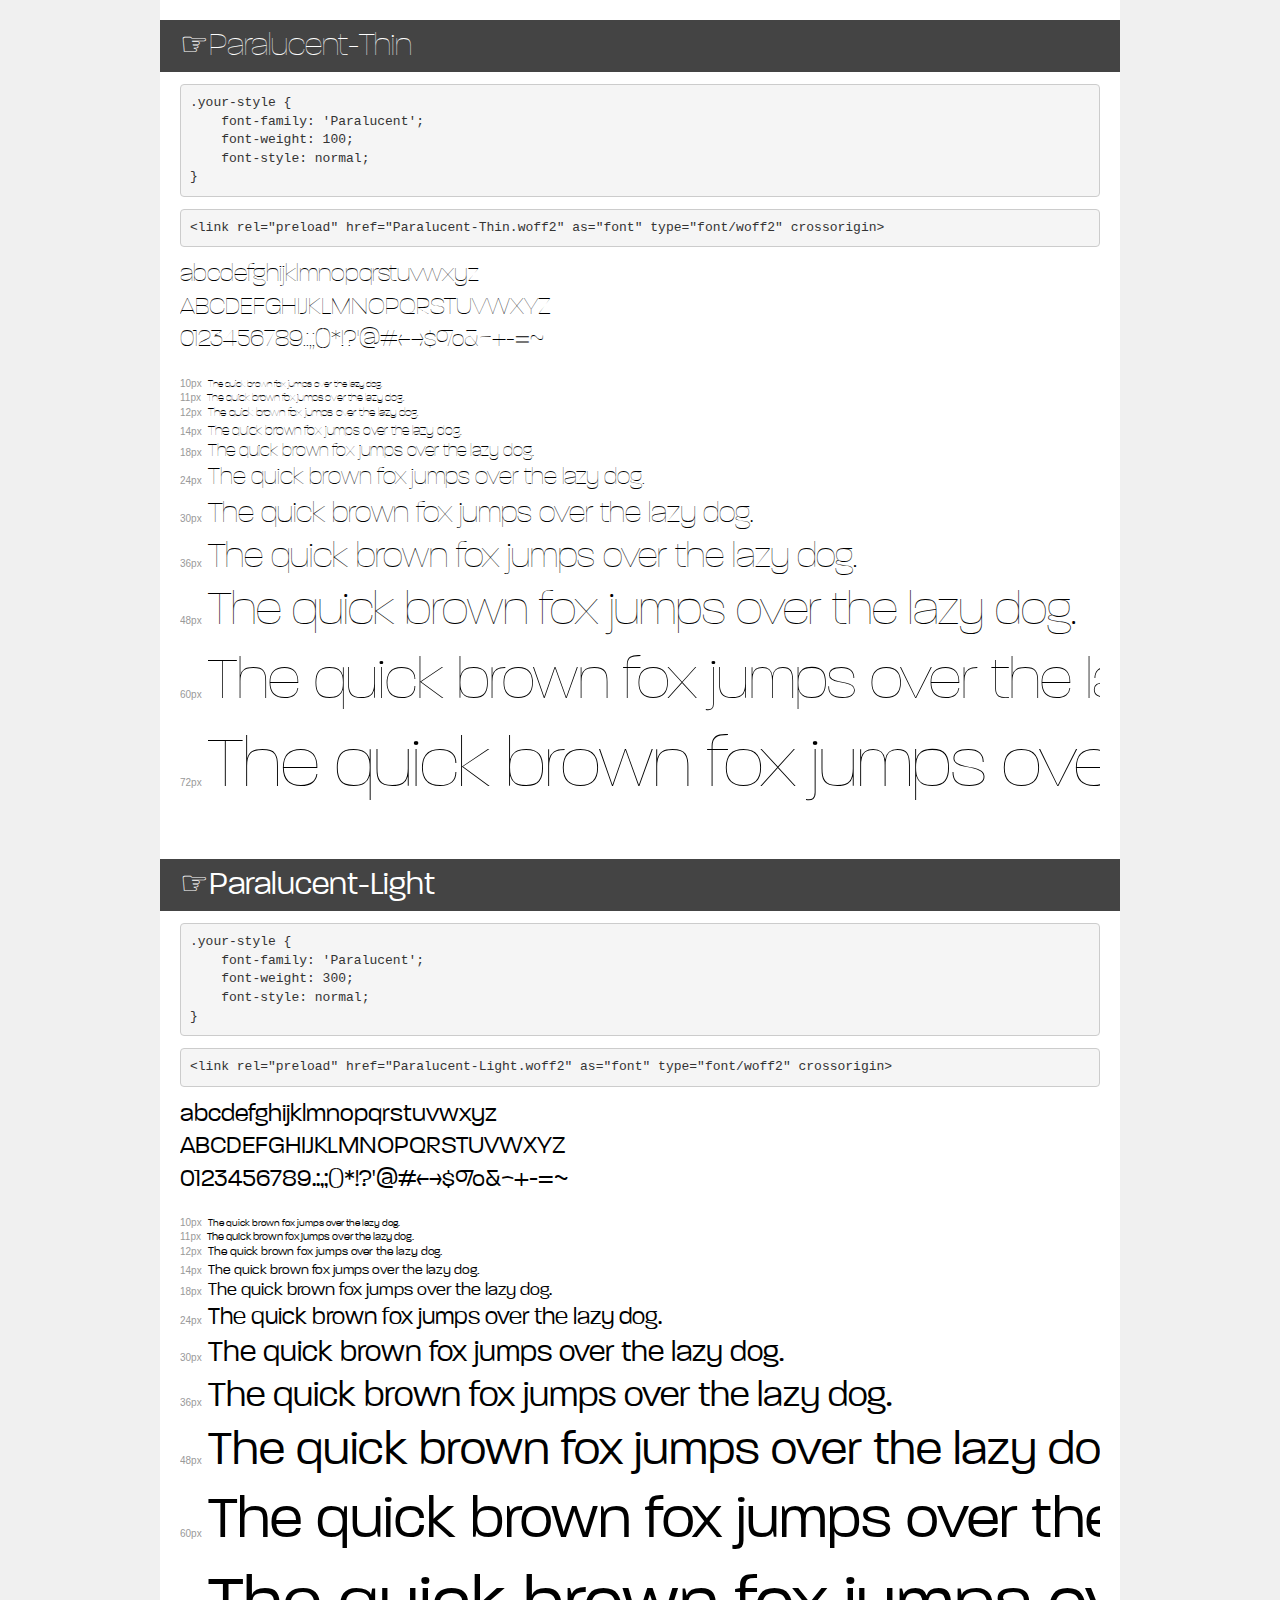
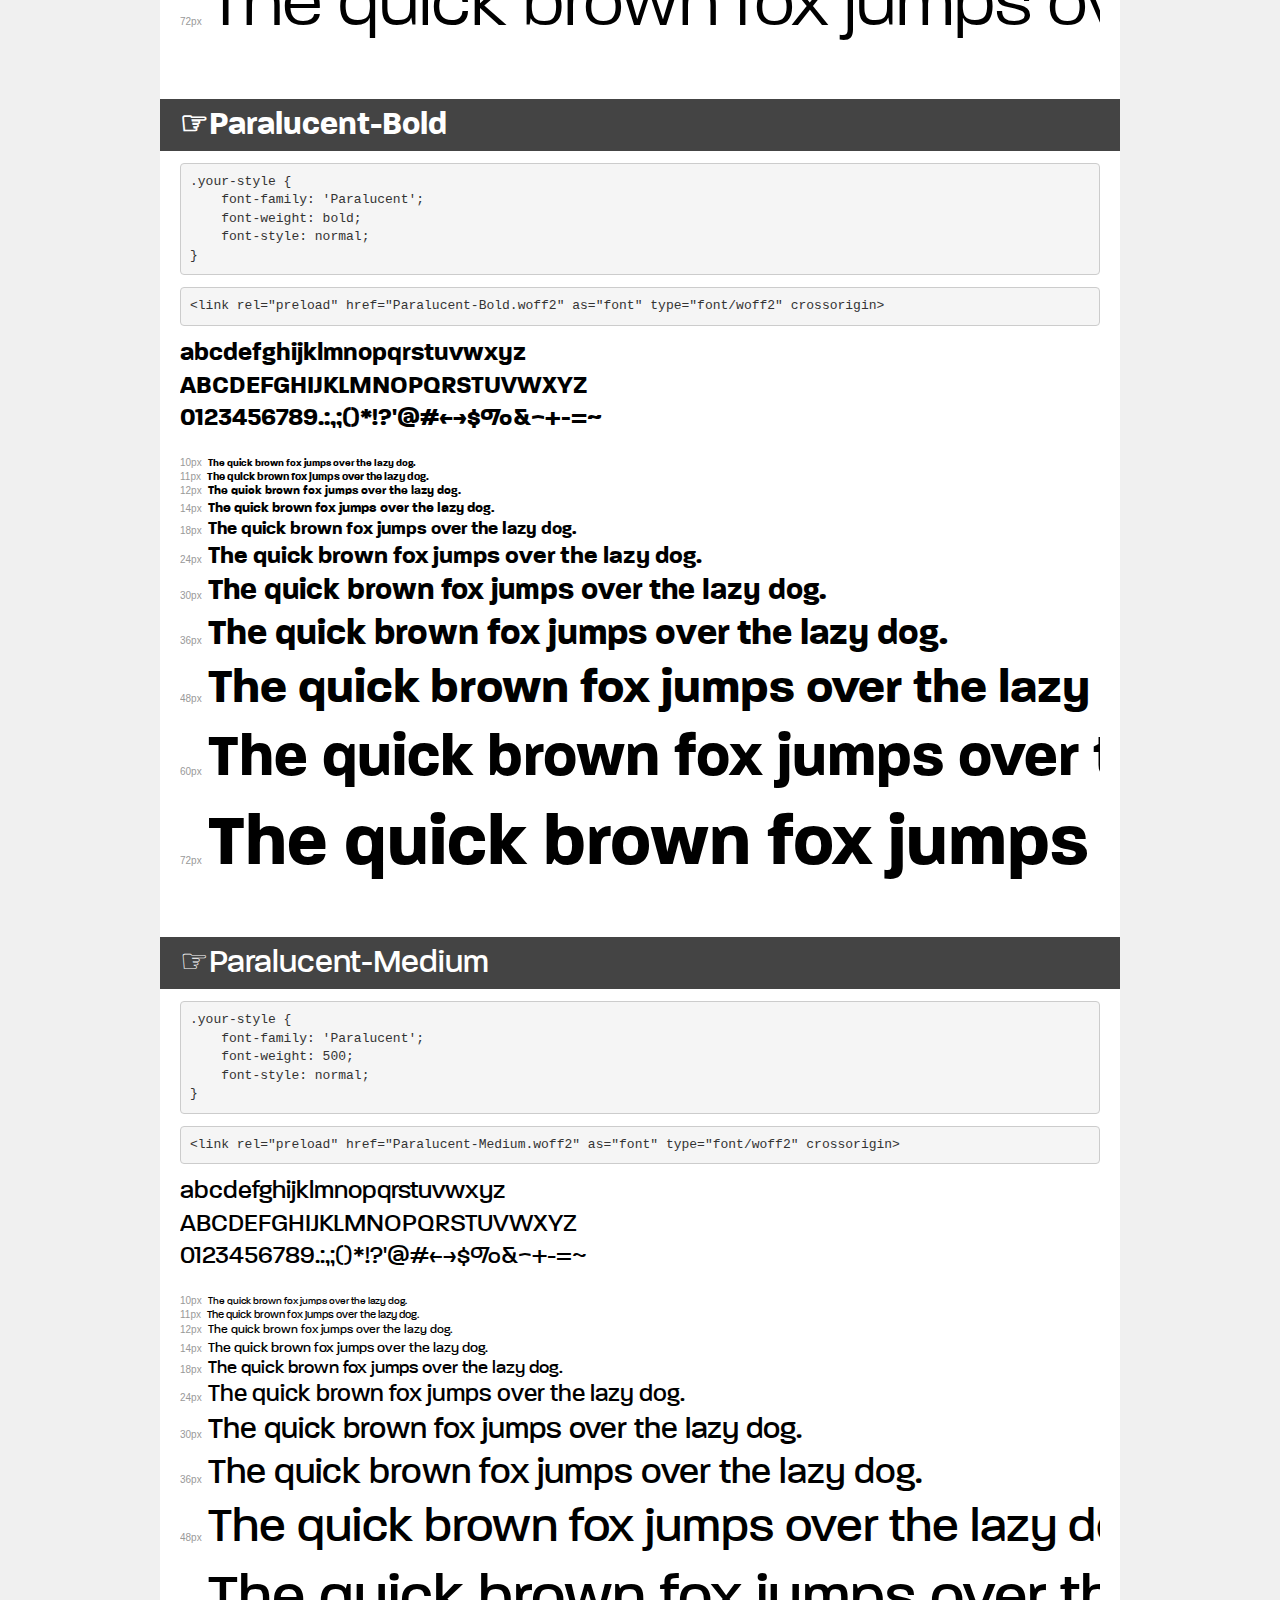
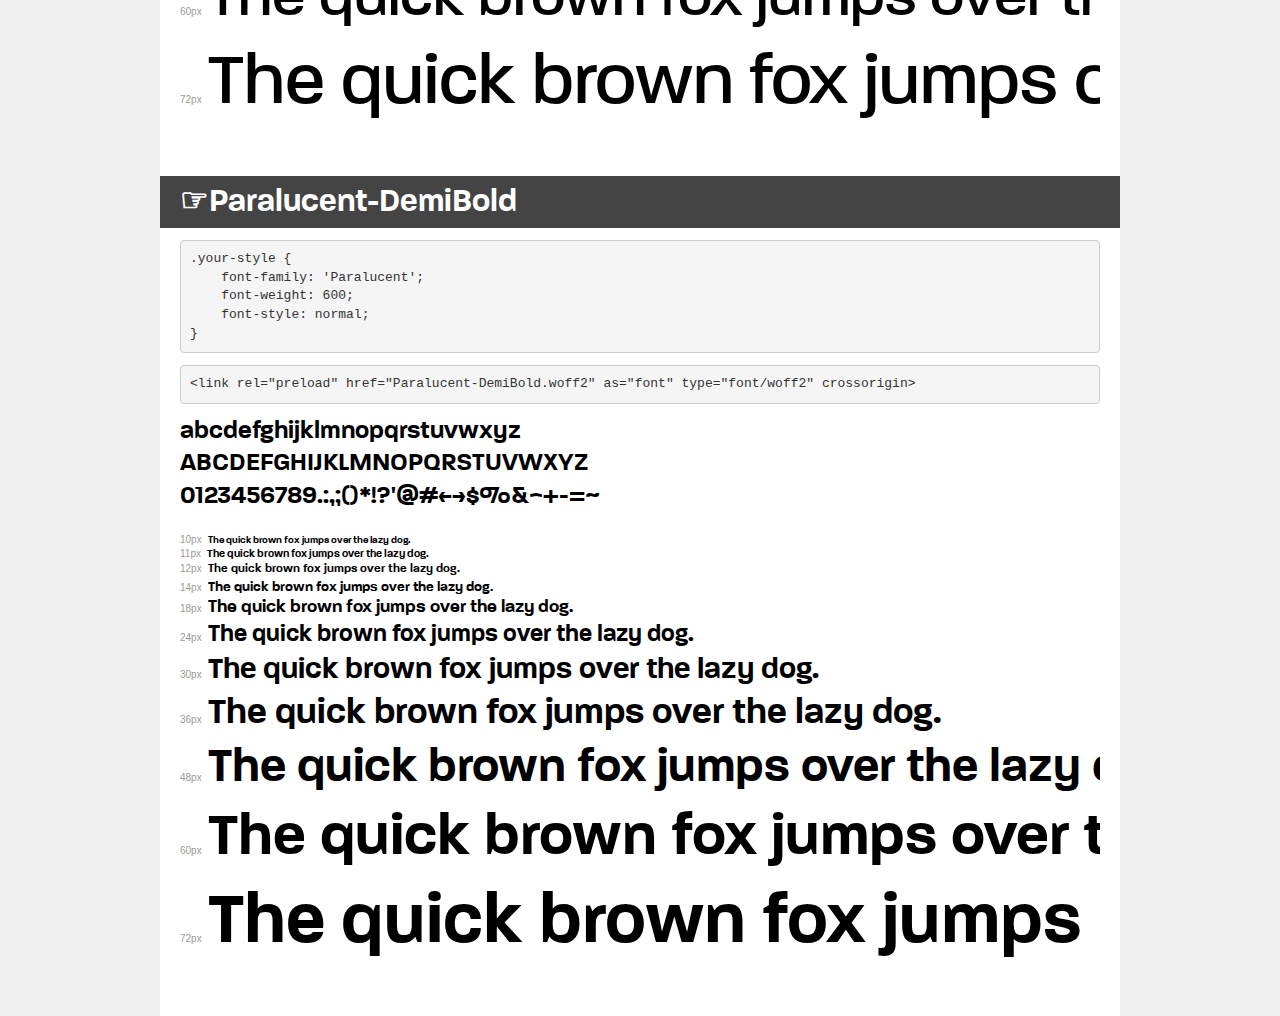
<file: src/fonts/Paralucent/demo.html>
<!DOCTYPE html>
<html lang="en">
<head>
    <meta charset="utf-8">
    <meta http-equiv="X-UA-Compatible" content="IE=edge">
    <meta name="viewport" content="width=device-width, initial-scale=1">
    <meta name="robots" content="noindex, noarchive">
    <meta name="format-detection" content="telephone=no">
    <title>Transfonter demo</title>
    <link href="stylesheet.css" rel="stylesheet">
    <style>
        /*
        http://meyerweb.com/eric/tools/css/reset/
        v2.0 | 20110126
        License: none (public domain)
        */
        html, body, div, span, applet, object, iframe,
        h1, h2, h3, h4, h5, h6, p, blockquote, pre,
        a, abbr, acronym, address, big, cite, code,
        del, dfn, em, img, ins, kbd, q, s, samp,
        small, strike, strong, sub, sup, tt, var,
        b, u, i, center,
        dl, dt, dd, ol, ul, li,
        fieldset, form, label, legend,
        table, caption, tbody, tfoot, thead, tr, th, td,
        article, aside, canvas, details, embed,
        figure, figcaption, footer, header, hgroup,
        menu, nav, output, ruby, section, summary,
        time, mark, audio, video {
            margin: 0;
            padding: 0;
            border: 0;
            font-size: 100%;
            font: inherit;
            vertical-align: baseline;
        }
        /* HTML5 display-role reset for older browsers */
        article, aside, details, figcaption, figure,
        footer, header, hgroup, menu, nav, section {
            display: block;
        }
        body {
            line-height: 1;
        }
        ol, ul {
            list-style: none;
        }
        blockquote, q {
            quotes: none;
        }
        blockquote:before, blockquote:after,
        q:before, q:after {
            content: '';
            content: none;
        }
        table {
            border-collapse: collapse;
            border-spacing: 0;
        }
        /* demo styles */
        body {
            background: #f0f0f0;
            color: #000;
        }
        .page {
            background: #fff;
            width: 920px;
            margin: 0 auto;
            padding: 20px 20px 0 20px;
            overflow: hidden;
        }
        .font-container {
            overflow-x: auto;
            overflow-y: hidden;
            margin-bottom: 40px;
            line-height: 1.3;
            white-space: nowrap;
            padding-bottom: 5px;
        }
        h1 {
            position: relative;
            background: #444;
            font-size: 32px;
            color: #fff;
            padding: 10px 20px;
            margin: 0 -20px 12px -20px;
        }
        .letters {
            font-size: 25px;
            margin-bottom: 20px;
        }
        .s10:before {
            content: '10px';
        }
        .s11:before {
            content: '11px';
        }
        .s12:before {
            content: '12px';
        }
        .s14:before {
            content: '14px';
        }
        .s18:before {
            content: '18px';
        }
        .s24:before {
            content: '24px';
        }
        .s30:before {
            content: '30px';
        }
        .s36:before {
            content: '36px';
        }
        .s48:before {
            content: '48px';
        }
        .s60:before {
            content: '60px';
        }
        .s72:before {
            content: '72px';
        }
        .s10:before, .s11:before, .s12:before, .s14:before,
        .s18:before, .s24:before, .s30:before, .s36:before,
        .s48:before, .s60:before, .s72:before {
            font-family: Arial, sans-serif;
            font-size: 10px;
            font-weight: normal;
            font-style: normal;
            color: #999;
            padding-right: 6px;
        }
        pre {
            display: block;
            padding: 9px;
            margin: 0 0 12px;
            font-family: Monaco, Menlo, Consolas, "Courier New", monospace;
            font-size: 13px;
            line-height: 1.428571429;
            color: #333;
            font-weight: normal;
            font-style: normal;
            background-color: #f5f5f5;
            border: 1px solid #ccc;
            overflow-x: auto;
            border-radius: 4px;
        }
        /* responsive */
        @media (max-width: 959px) {
            .page {
                width: auto;
                margin: 0;
            }
        }
    </style>
</head>
<body>
<div class="page">
    <div class="demo">
        <h1 style="font-family: 'Paralucent'; font-weight: 100; font-style: normal;">☞Paralucent-Thin</h1>
        <pre title="Usage">.your-style {
    font-family: 'Paralucent';
    font-weight: 100;
    font-style: normal;
}</pre>
        <pre title="Preload (optional)">
&lt;link rel=&quot;preload&quot; href=&quot;Paralucent-Thin.woff2&quot; as=&quot;font&quot; type=&quot;font/woff2&quot; crossorigin&gt;</pre>
        <div class="font-container" style="font-family: 'Paralucent'; font-weight: 100; font-style: normal;">
            <p class="letters">
                abcdefghijklmnopqrstuvwxyz<br>
ABCDEFGHIJKLMNOPQRSTUVWXYZ<br>
                0123456789.:,;()*!?'@#&lt;&gt;$%&^+-=~
            </p>
            <p class="s10" style="font-size: 10px;">The quick brown fox jumps over the lazy dog.</p>
            <p class="s11" style="font-size: 11px;">The quick brown fox jumps over the lazy dog.</p>
            <p class="s12" style="font-size: 12px;">The quick brown fox jumps over the lazy dog.</p>
            <p class="s14" style="font-size: 14px;">The quick brown fox jumps over the lazy dog.</p>
            <p class="s18" style="font-size: 18px;">The quick brown fox jumps over the lazy dog.</p>
            <p class="s24" style="font-size: 24px;">The quick brown fox jumps over the lazy dog.</p>
            <p class="s30" style="font-size: 30px;">The quick brown fox jumps over the lazy dog.</p>
            <p class="s36" style="font-size: 36px;">The quick brown fox jumps over the lazy dog.</p>
            <p class="s48" style="font-size: 48px;">The quick brown fox jumps over the lazy dog.</p>
            <p class="s60" style="font-size: 60px;">The quick brown fox jumps over the lazy dog.</p>
            <p class="s72" style="font-size: 72px;">The quick brown fox jumps over the lazy dog.</p>
        </div>
    </div>

    <div class="demo">
        <h1 style="font-family: 'Paralucent'; font-weight: 300; font-style: normal;">☞Paralucent-Light</h1>
        <pre title="Usage">.your-style {
    font-family: 'Paralucent';
    font-weight: 300;
    font-style: normal;
}</pre>
        <pre title="Preload (optional)">
&lt;link rel=&quot;preload&quot; href=&quot;Paralucent-Light.woff2&quot; as=&quot;font&quot; type=&quot;font/woff2&quot; crossorigin&gt;</pre>
        <div class="font-container" style="font-family: 'Paralucent'; font-weight: 300; font-style: normal;">
            <p class="letters">
                abcdefghijklmnopqrstuvwxyz<br>
ABCDEFGHIJKLMNOPQRSTUVWXYZ<br>
                0123456789.:,;()*!?'@#&lt;&gt;$%&^+-=~
            </p>
            <p class="s10" style="font-size: 10px;">The quick brown fox jumps over the lazy dog.</p>
            <p class="s11" style="font-size: 11px;">The quick brown fox jumps over the lazy dog.</p>
            <p class="s12" style="font-size: 12px;">The quick brown fox jumps over the lazy dog.</p>
            <p class="s14" style="font-size: 14px;">The quick brown fox jumps over the lazy dog.</p>
            <p class="s18" style="font-size: 18px;">The quick brown fox jumps over the lazy dog.</p>
            <p class="s24" style="font-size: 24px;">The quick brown fox jumps over the lazy dog.</p>
            <p class="s30" style="font-size: 30px;">The quick brown fox jumps over the lazy dog.</p>
            <p class="s36" style="font-size: 36px;">The quick brown fox jumps over the lazy dog.</p>
            <p class="s48" style="font-size: 48px;">The quick brown fox jumps over the lazy dog.</p>
            <p class="s60" style="font-size: 60px;">The quick brown fox jumps over the lazy dog.</p>
            <p class="s72" style="font-size: 72px;">The quick brown fox jumps over the lazy dog.</p>
        </div>
    </div>

    <div class="demo">
        <h1 style="font-family: 'Paralucent'; font-weight: bold; font-style: normal;">☞Paralucent-Bold</h1>
        <pre title="Usage">.your-style {
    font-family: 'Paralucent';
    font-weight: bold;
    font-style: normal;
}</pre>
        <pre title="Preload (optional)">
&lt;link rel=&quot;preload&quot; href=&quot;Paralucent-Bold.woff2&quot; as=&quot;font&quot; type=&quot;font/woff2&quot; crossorigin&gt;</pre>
        <div class="font-container" style="font-family: 'Paralucent'; font-weight: bold; font-style: normal;">
            <p class="letters">
                abcdefghijklmnopqrstuvwxyz<br>
ABCDEFGHIJKLMNOPQRSTUVWXYZ<br>
                0123456789.:,;()*!?'@#&lt;&gt;$%&^+-=~
            </p>
            <p class="s10" style="font-size: 10px;">The quick brown fox jumps over the lazy dog.</p>
            <p class="s11" style="font-size: 11px;">The quick brown fox jumps over the lazy dog.</p>
            <p class="s12" style="font-size: 12px;">The quick brown fox jumps over the lazy dog.</p>
            <p class="s14" style="font-size: 14px;">The quick brown fox jumps over the lazy dog.</p>
            <p class="s18" style="font-size: 18px;">The quick brown fox jumps over the lazy dog.</p>
            <p class="s24" style="font-size: 24px;">The quick brown fox jumps over the lazy dog.</p>
            <p class="s30" style="font-size: 30px;">The quick brown fox jumps over the lazy dog.</p>
            <p class="s36" style="font-size: 36px;">The quick brown fox jumps over the lazy dog.</p>
            <p class="s48" style="font-size: 48px;">The quick brown fox jumps over the lazy dog.</p>
            <p class="s60" style="font-size: 60px;">The quick brown fox jumps over the lazy dog.</p>
            <p class="s72" style="font-size: 72px;">The quick brown fox jumps over the lazy dog.</p>
        </div>
    </div>

    <div class="demo">
        <h1 style="font-family: 'Paralucent'; font-weight: 500; font-style: normal;">☞Paralucent-Medium</h1>
        <pre title="Usage">.your-style {
    font-family: 'Paralucent';
    font-weight: 500;
    font-style: normal;
}</pre>
        <pre title="Preload (optional)">
&lt;link rel=&quot;preload&quot; href=&quot;Paralucent-Medium.woff2&quot; as=&quot;font&quot; type=&quot;font/woff2&quot; crossorigin&gt;</pre>
        <div class="font-container" style="font-family: 'Paralucent'; font-weight: 500; font-style: normal;">
            <p class="letters">
                abcdefghijklmnopqrstuvwxyz<br>
ABCDEFGHIJKLMNOPQRSTUVWXYZ<br>
                0123456789.:,;()*!?'@#&lt;&gt;$%&^+-=~
            </p>
            <p class="s10" style="font-size: 10px;">The quick brown fox jumps over the lazy dog.</p>
            <p class="s11" style="font-size: 11px;">The quick brown fox jumps over the lazy dog.</p>
            <p class="s12" style="font-size: 12px;">The quick brown fox jumps over the lazy dog.</p>
            <p class="s14" style="font-size: 14px;">The quick brown fox jumps over the lazy dog.</p>
            <p class="s18" style="font-size: 18px;">The quick brown fox jumps over the lazy dog.</p>
            <p class="s24" style="font-size: 24px;">The quick brown fox jumps over the lazy dog.</p>
            <p class="s30" style="font-size: 30px;">The quick brown fox jumps over the lazy dog.</p>
            <p class="s36" style="font-size: 36px;">The quick brown fox jumps over the lazy dog.</p>
            <p class="s48" style="font-size: 48px;">The quick brown fox jumps over the lazy dog.</p>
            <p class="s60" style="font-size: 60px;">The quick brown fox jumps over the lazy dog.</p>
            <p class="s72" style="font-size: 72px;">The quick brown fox jumps over the lazy dog.</p>
        </div>
    </div>

    <div class="demo">
        <h1 style="font-family: 'Paralucent'; font-weight: 600; font-style: normal;">☞Paralucent-DemiBold</h1>
        <pre title="Usage">.your-style {
    font-family: 'Paralucent';
    font-weight: 600;
    font-style: normal;
}</pre>
        <pre title="Preload (optional)">
&lt;link rel=&quot;preload&quot; href=&quot;Paralucent-DemiBold.woff2&quot; as=&quot;font&quot; type=&quot;font/woff2&quot; crossorigin&gt;</pre>
        <div class="font-container" style="font-family: 'Paralucent'; font-weight: 600; font-style: normal;">
            <p class="letters">
                abcdefghijklmnopqrstuvwxyz<br>
ABCDEFGHIJKLMNOPQRSTUVWXYZ<br>
                0123456789.:,;()*!?'@#&lt;&gt;$%&^+-=~
            </p>
            <p class="s10" style="font-size: 10px;">The quick brown fox jumps over the lazy dog.</p>
            <p class="s11" style="font-size: 11px;">The quick brown fox jumps over the lazy dog.</p>
            <p class="s12" style="font-size: 12px;">The quick brown fox jumps over the lazy dog.</p>
            <p class="s14" style="font-size: 14px;">The quick brown fox jumps over the lazy dog.</p>
            <p class="s18" style="font-size: 18px;">The quick brown fox jumps over the lazy dog.</p>
            <p class="s24" style="font-size: 24px;">The quick brown fox jumps over the lazy dog.</p>
            <p class="s30" style="font-size: 30px;">The quick brown fox jumps over the lazy dog.</p>
            <p class="s36" style="font-size: 36px;">The quick brown fox jumps over the lazy dog.</p>
            <p class="s48" style="font-size: 48px;">The quick brown fox jumps over the lazy dog.</p>
            <p class="s60" style="font-size: 60px;">The quick brown fox jumps over the lazy dog.</p>
            <p class="s72" style="font-size: 72px;">The quick brown fox jumps over the lazy dog.</p>
        </div>
    </div>

</div>
</body>
</html>
</file>
<file: src/fonts/Paralucent/stylesheet.css>
@font-face {
    font-family: 'Paralucent';
    src: url('Paralucent-Thin.woff2') format('woff2'),
        url('Paralucent-Thin.woff') format('woff'),
        url('Paralucent-Thin.ttf') format('truetype');
    font-weight: 100;
    font-style: normal;
    font-display: swap;
}

@font-face {
    font-family: 'Paralucent';
    src: url('Paralucent-Light.woff2') format('woff2'),
        url('Paralucent-Light.woff') format('woff'),
        url('Paralucent-Light.ttf') format('truetype');
    font-weight: 300;
    font-style: normal;
    font-display: swap;
}

@font-face {
    font-family: 'Paralucent';
    src: url('Paralucent-Bold.woff2') format('woff2'),
        url('Paralucent-Bold.woff') format('woff'),
        url('Paralucent-Bold.ttf') format('truetype');
    font-weight: bold;
    font-style: normal;
    font-display: swap;
}

@font-face {
    font-family: 'Paralucent';
    src: url('Paralucent-Medium.woff2') format('woff2'),
        url('Paralucent-Medium.woff') format('woff'),
        url('Paralucent-Medium.ttf') format('truetype');
    font-weight: 500;
    font-style: normal;
    font-display: swap;
}

@font-face {
    font-family: 'Paralucent';
    src: url('Paralucent-DemiBold.woff2') format('woff2'),
        url('Paralucent-DemiBold.woff') format('woff'),
        url('Paralucent-DemiBold.ttf') format('truetype');
    font-weight: 600;
    font-style: normal;
    font-display: swap;
}
</file>
